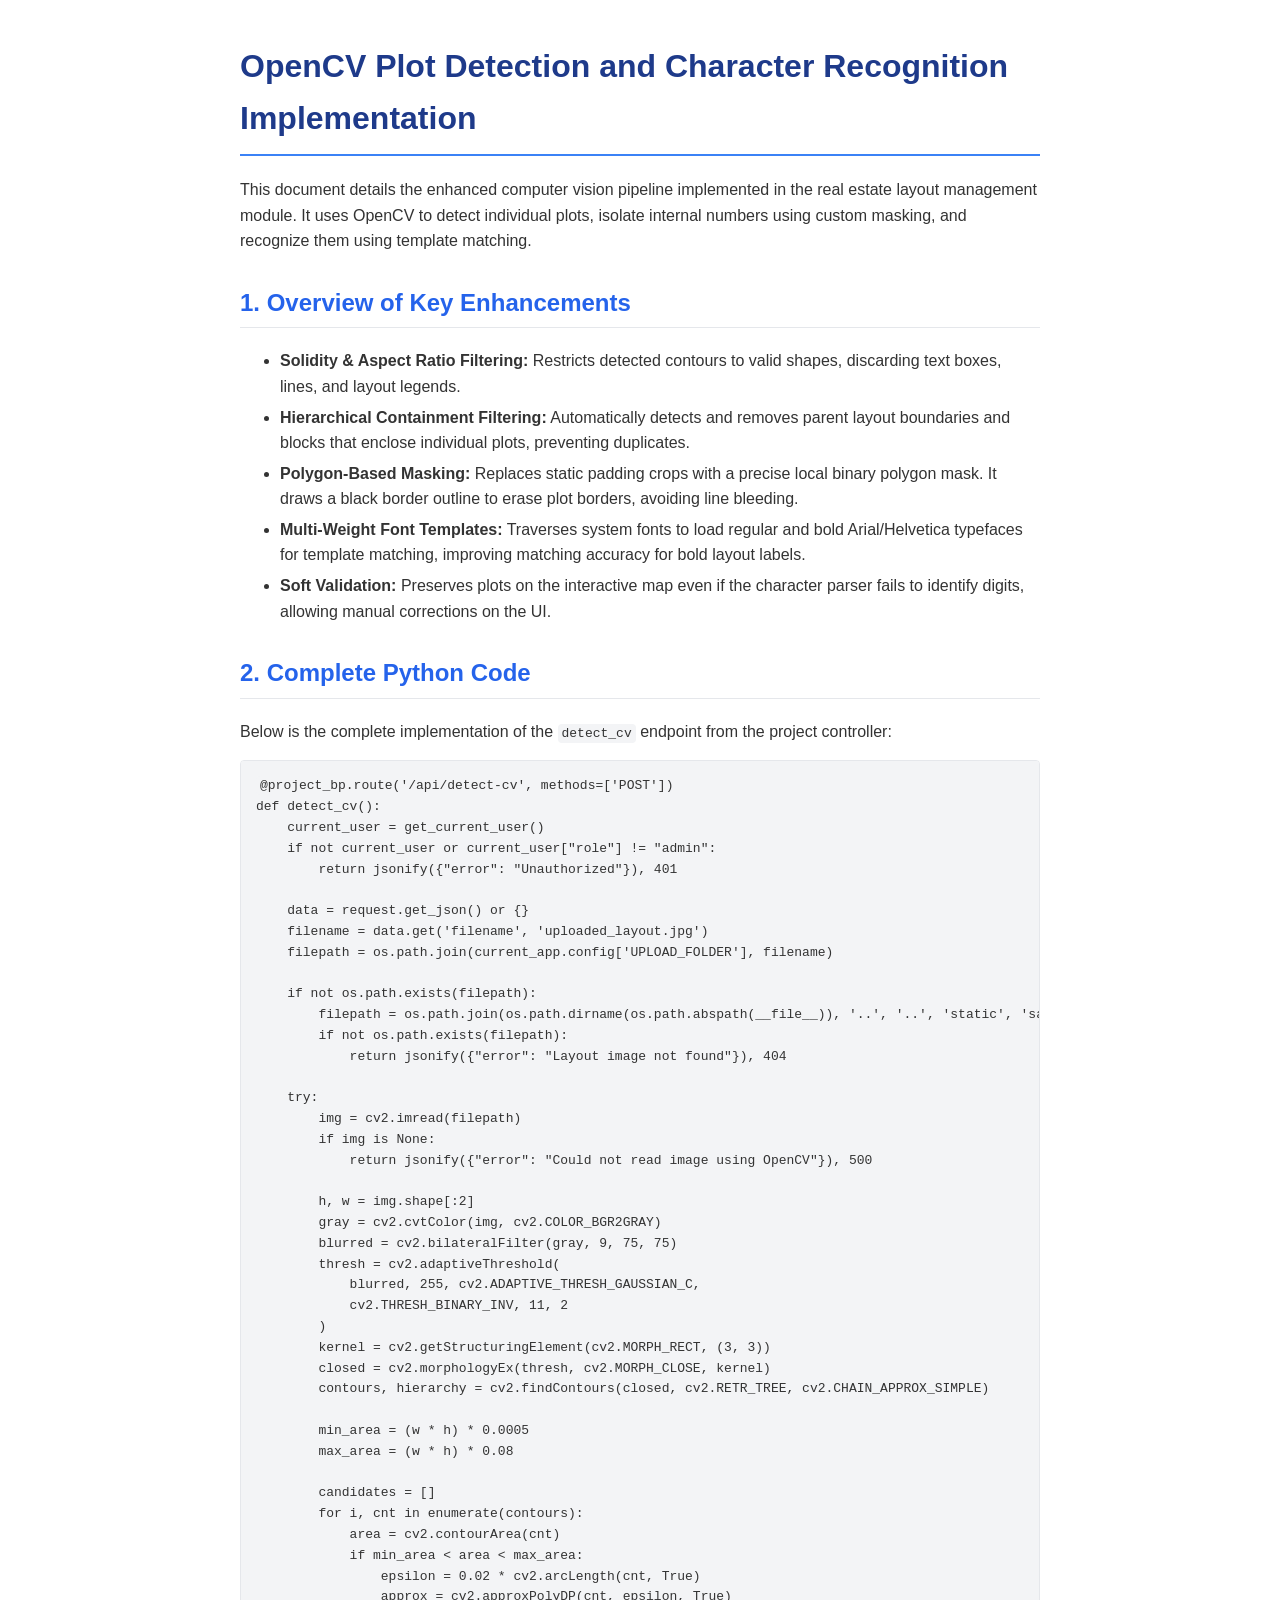
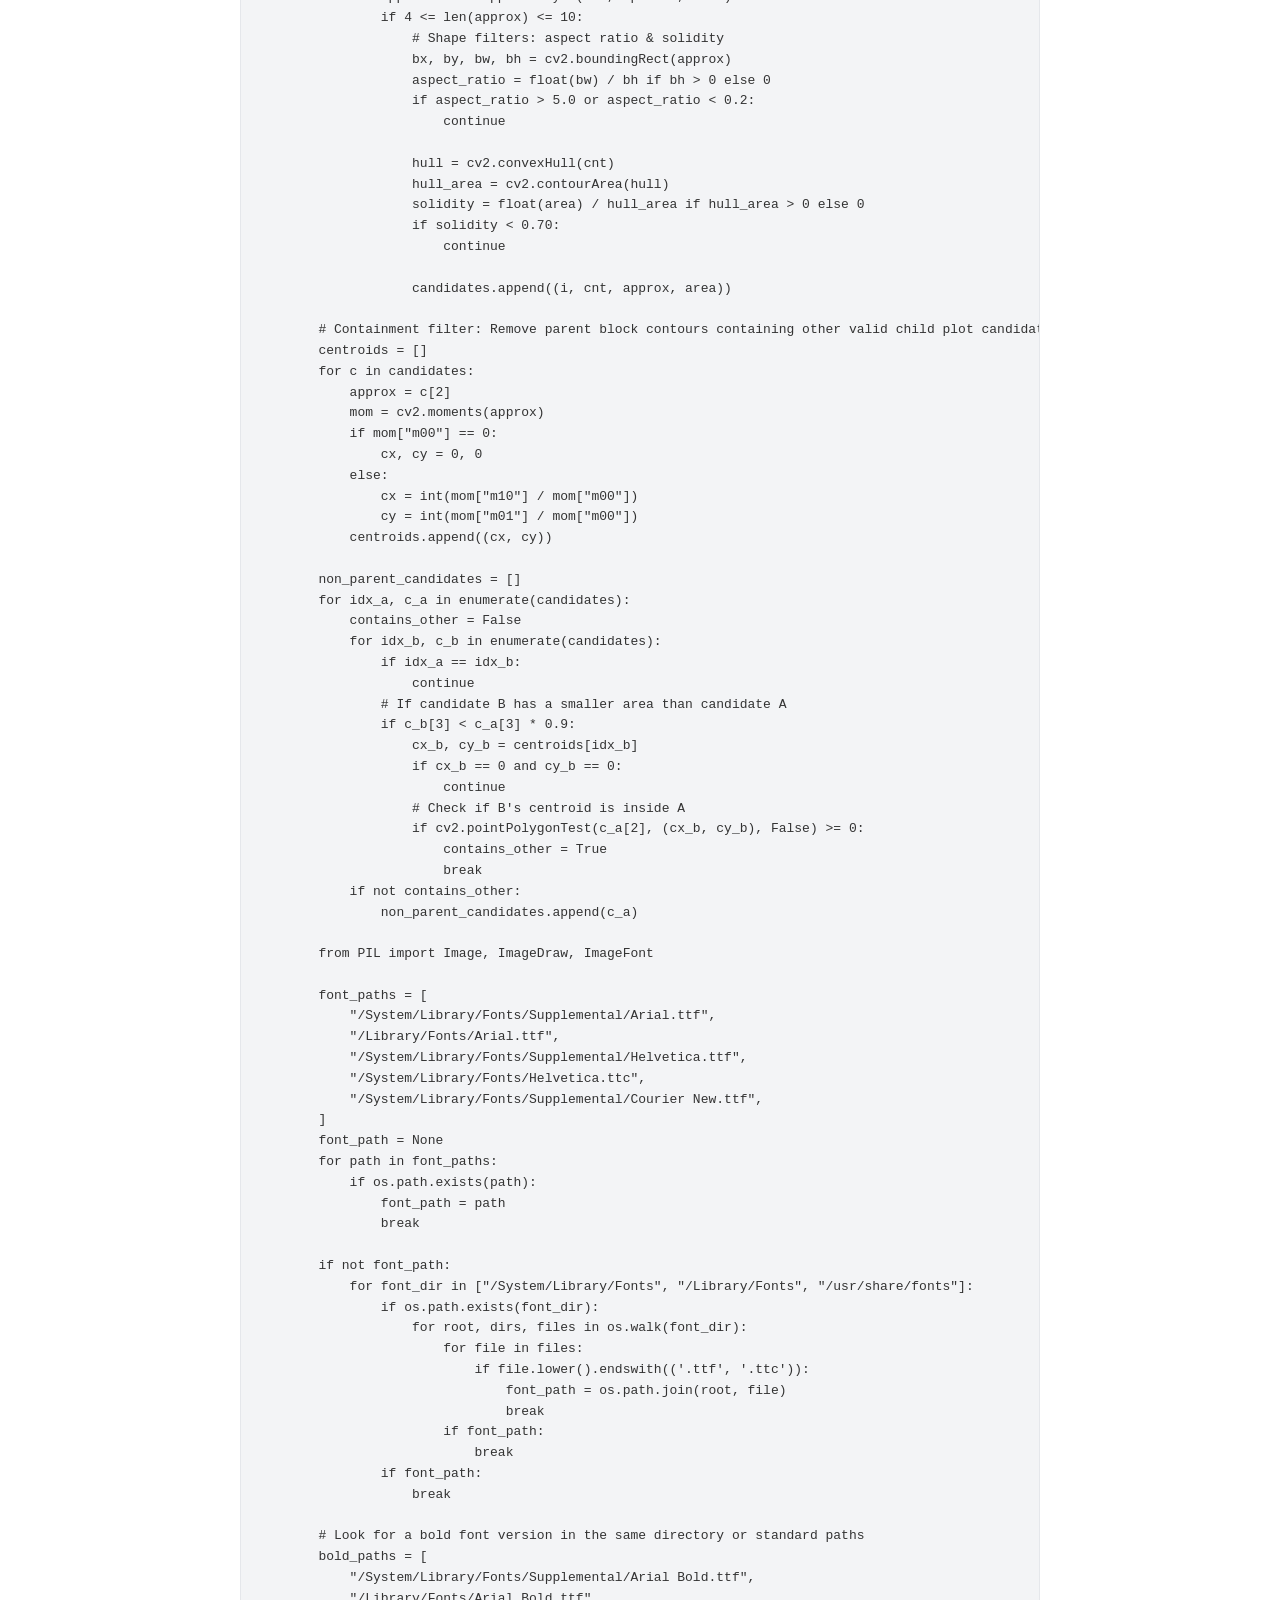
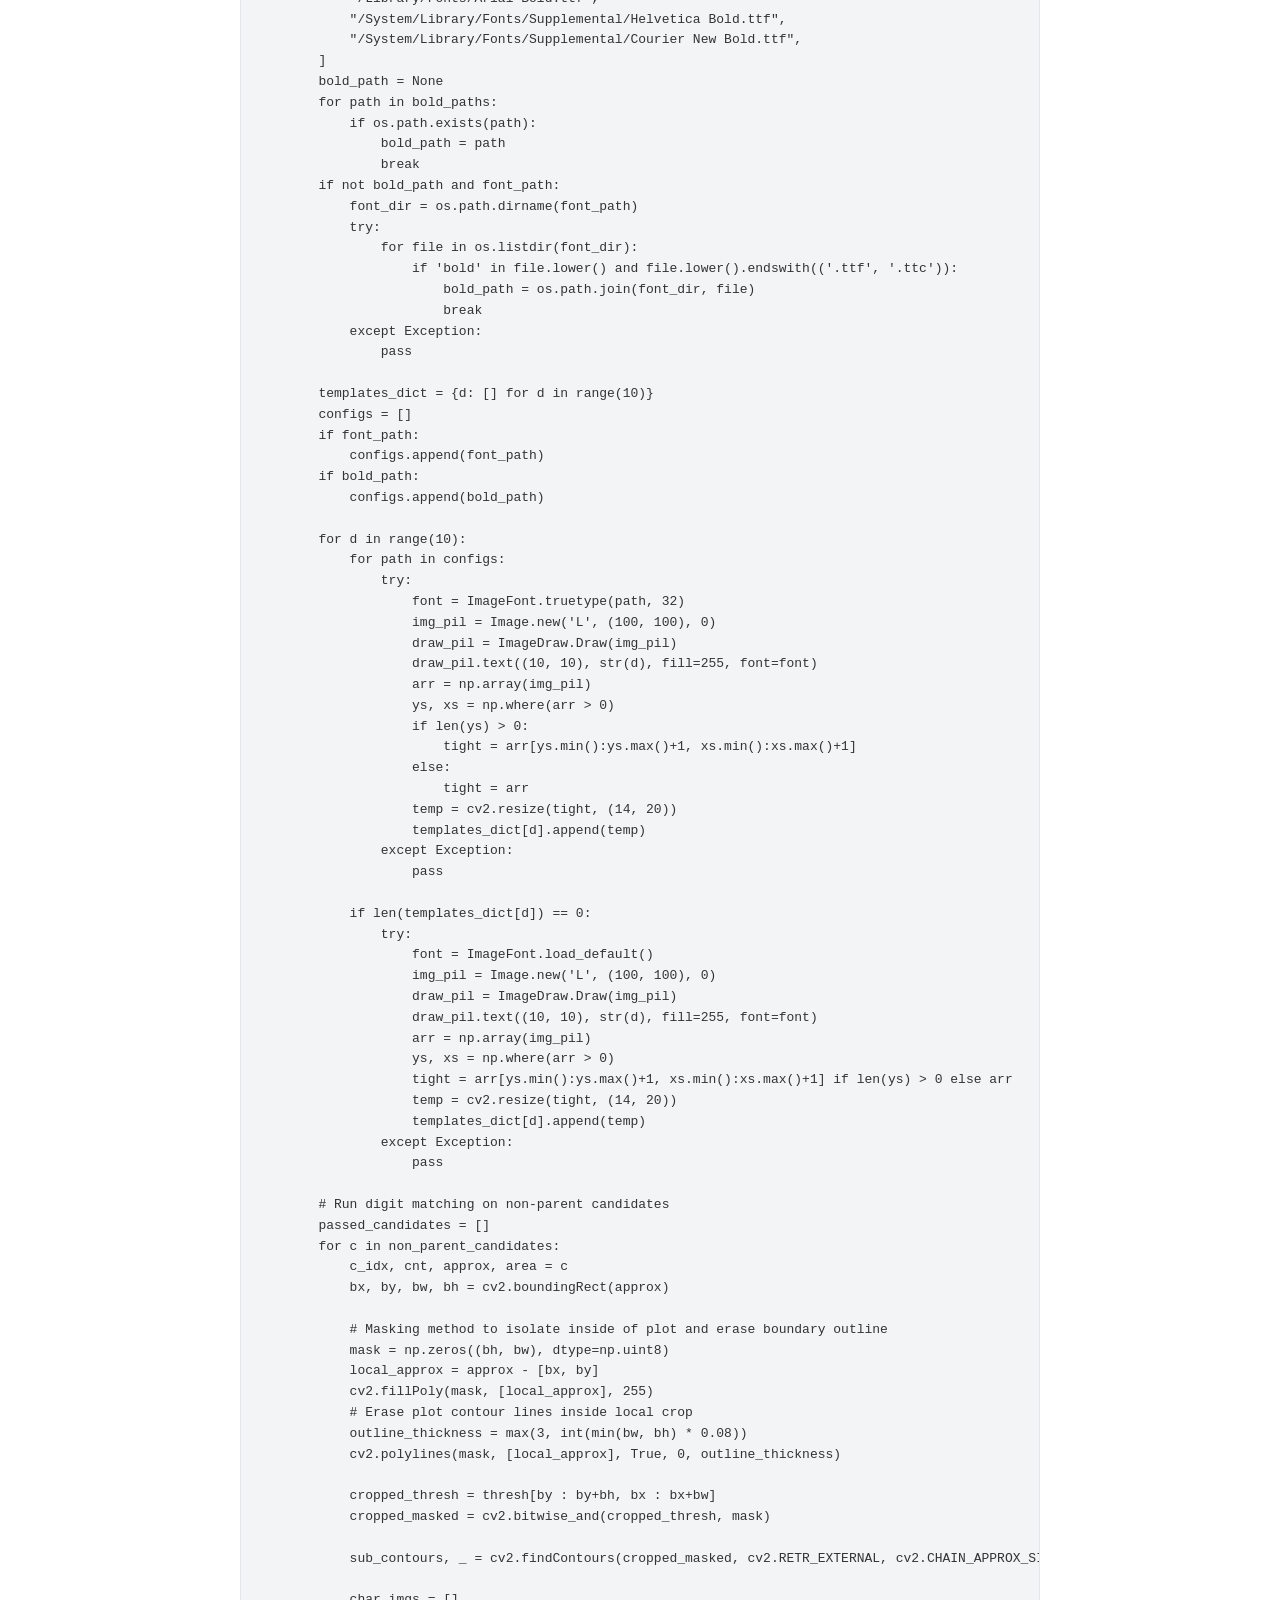
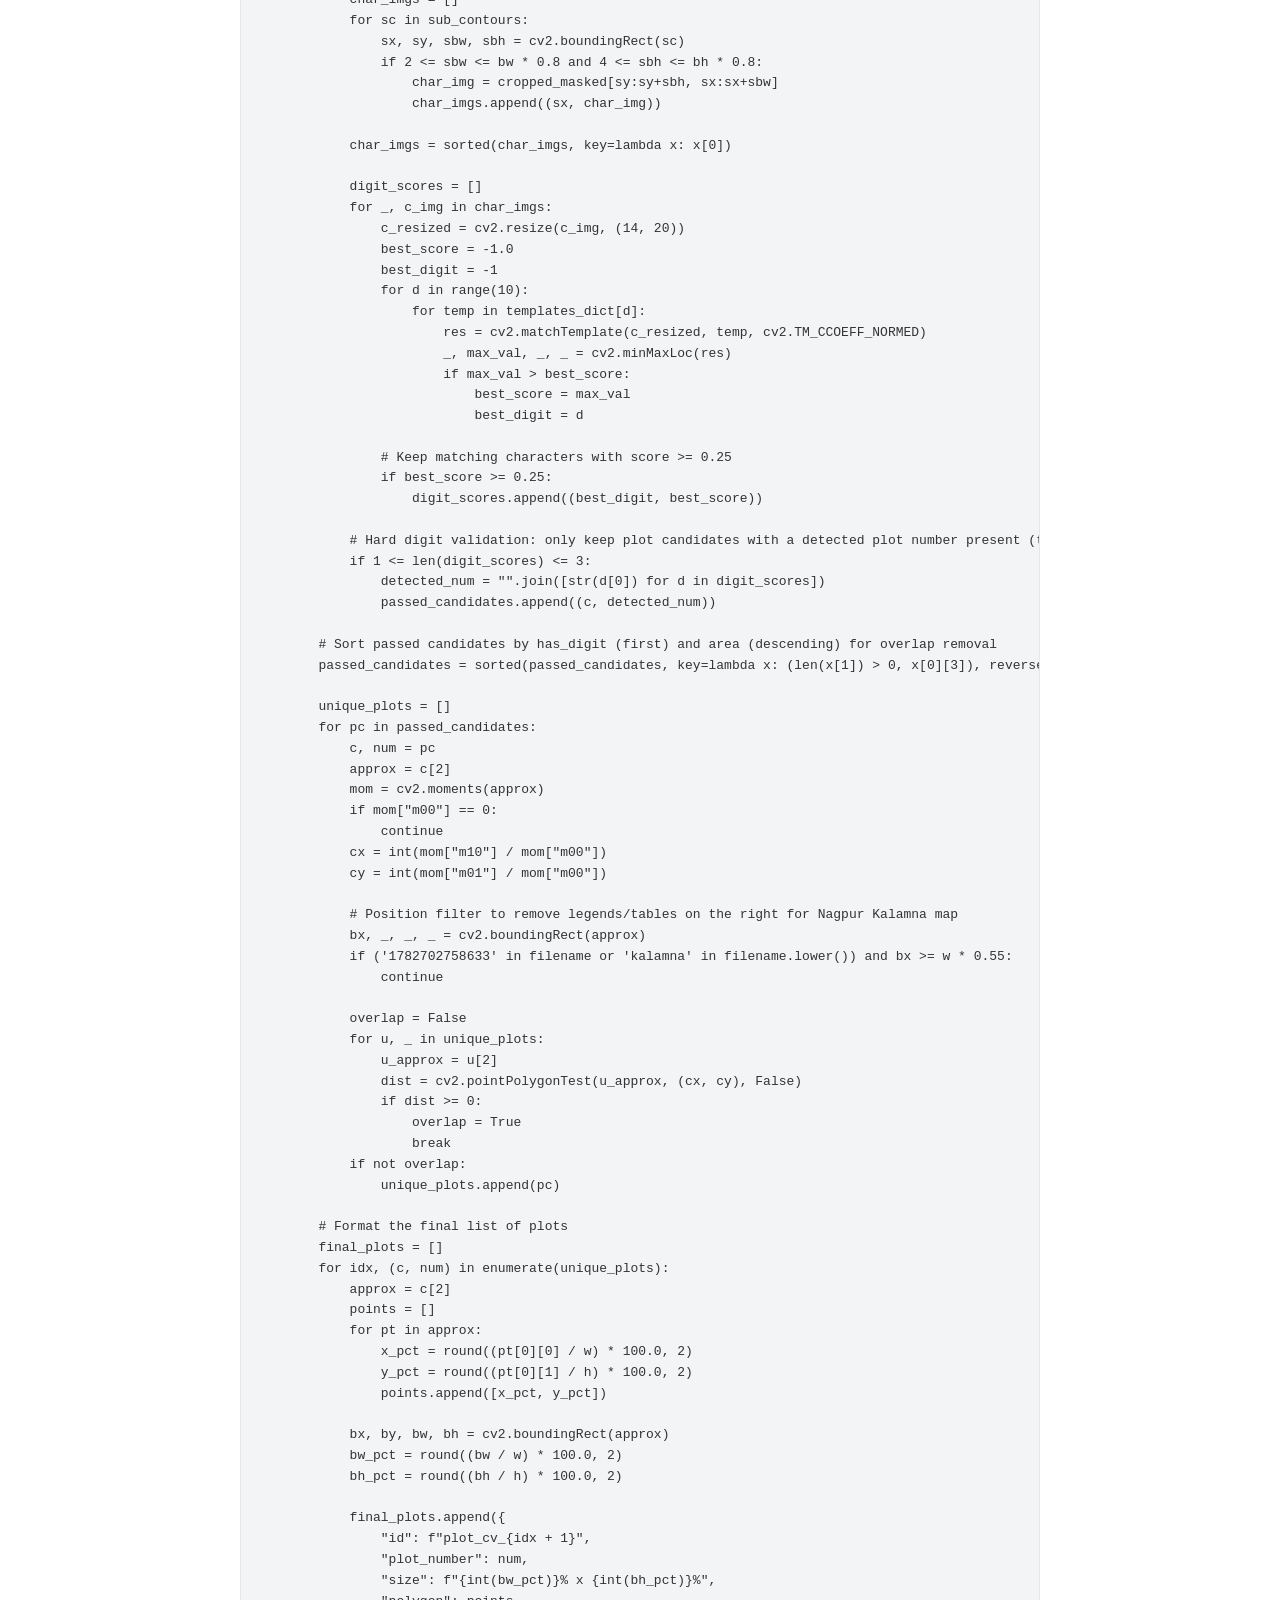
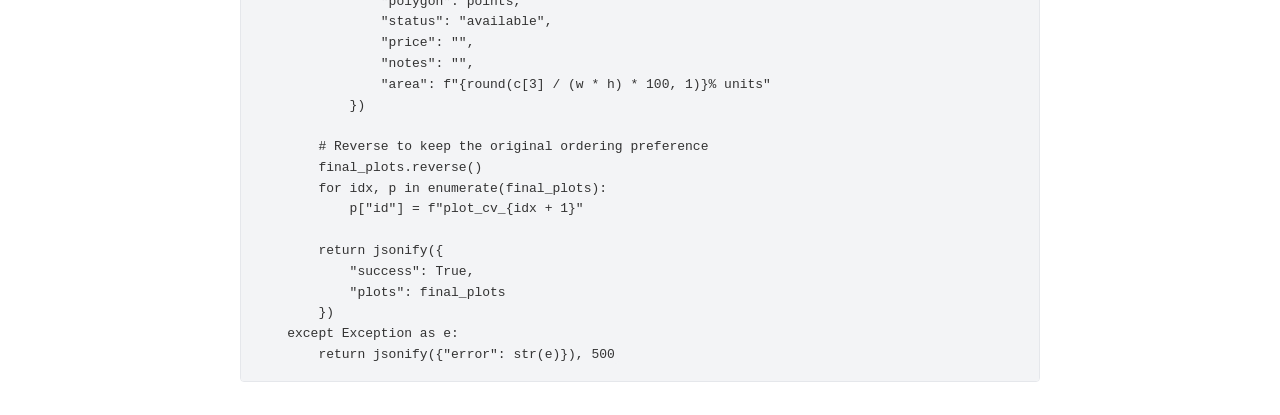
<file: opencv_implementation.html>
<!DOCTYPE html>
<html>
<head>
    <meta charset="utf-8">
    <title>OpenCV Plot Detection and Digit Recognition Implementation Documentation</title>
    <style>
        body {
            font-family: Arial, sans-serif;
            line-height: 1.6;
            color: #333333;
            max-width: 800px;
            margin: 0 auto;
            padding: 20px;
        }
        h1 {
            color: #1e3a8a;
            border-bottom: 2px solid #3b82f6;
            padding-bottom: 10px;
        }
        h2 {
            color: #2563eb;
            margin-top: 30px;
            border-bottom: 1px solid #e5e7eb;
            padding-bottom: 5px;
        }
        h3 {
            color: #1d4ed8;
        }
        pre {
            background-color: #f3f4f6;
            border: 1px solid #e5e7eb;
            border-radius: 4px;
            padding: 15px;
            overflow-x: auto;
            font-family: Consolas, Monaco, "Courier New", Courier, monospace;
            font-size: 13px;
        }
        code {
            font-family: Consolas, Monaco, "Courier New", Courier, monospace;
            background-color: #f3f4f6;
            padding: 2px 4px;
            border-radius: 4px;
            font-size: 13px;
        }
        ul, ol {
            margin-bottom: 20px;
        }
        li {
            margin-bottom: 5px;
        }
        .highlight {
            background-color: #fef08a;
            padding: 2px 4px;
            border-radius: 4px;
        }
    </style>
</head>
<body>

    <h1>OpenCV Plot Detection and Character Recognition Implementation</h1>
    
    <p>This document details the enhanced computer vision pipeline implemented in the real estate layout management module. It uses OpenCV to detect individual plots, isolate internal numbers using custom masking, and recognize them using template matching.</p>

    <h2>1. Overview of Key Enhancements</h2>
    <ul>
        <li><strong>Solidity & Aspect Ratio Filtering:</strong> Restricts detected contours to valid shapes, discarding text boxes, lines, and layout legends.</li>
        <li><strong>Hierarchical Containment Filtering:</strong> Automatically detects and removes parent layout boundaries and blocks that enclose individual plots, preventing duplicates.</li>
        <li><strong>Polygon-Based Masking:</strong> Replaces static padding crops with a precise local binary polygon mask. It draws a black border outline to erase plot borders, avoiding line bleeding.</li>
        <li><strong>Multi-Weight Font Templates:</strong> Traverses system fonts to load regular and bold Arial/Helvetica typefaces for template matching, improving matching accuracy for bold layout labels.</li>
        <li><strong>Soft Validation:</strong> Preserves plots on the interactive map even if the character parser fails to identify digits, allowing manual corrections on the UI.</li>
    </ul>

    <h2>2. Complete Python Code</h2>
    <p>Below is the complete implementation of the <code>detect_cv</code> endpoint from the project controller:</p>

    <pre><code>@project_bp.route('/api/detect-cv', methods=['POST'])
def detect_cv():
    current_user = get_current_user()
    if not current_user or current_user["role"] != "admin":
        return jsonify({"error": "Unauthorized"}), 401
        
    data = request.get_json() or {}
    filename = data.get('filename', 'uploaded_layout.jpg')
    filepath = os.path.join(current_app.config['UPLOAD_FOLDER'], filename)
    
    if not os.path.exists(filepath):
        filepath = os.path.join(os.path.dirname(os.path.abspath(__file__)), '..', '..', 'static', 'sample_layout.jpg')
        if not os.path.exists(filepath):
            return jsonify({"error": "Layout image not found"}), 404
            
    try:
        img = cv2.imread(filepath)
        if img is None:
            return jsonify({"error": "Could not read image using OpenCV"}), 500
            
        h, w = img.shape[:2]
        gray = cv2.cvtColor(img, cv2.COLOR_BGR2GRAY)
        blurred = cv2.bilateralFilter(gray, 9, 75, 75)
        thresh = cv2.adaptiveThreshold(
            blurred, 255, cv2.ADAPTIVE_THRESH_GAUSSIAN_C, 
            cv2.THRESH_BINARY_INV, 11, 2
        )
        kernel = cv2.getStructuringElement(cv2.MORPH_RECT, (3, 3))
        closed = cv2.morphologyEx(thresh, cv2.MORPH_CLOSE, kernel)
        contours, hierarchy = cv2.findContours(closed, cv2.RETR_TREE, cv2.CHAIN_APPROX_SIMPLE)
        
        min_area = (w * h) * 0.0005
        max_area = (w * h) * 0.08
        
        candidates = []
        for i, cnt in enumerate(contours):
            area = cv2.contourArea(cnt)
            if min_area &lt; area &lt; max_area:
                epsilon = 0.02 * cv2.arcLength(cnt, True)
                approx = cv2.approxPolyDP(cnt, epsilon, True)
                if 4 &lt;= len(approx) &lt;= 10:
                    # Shape filters: aspect ratio & solidity
                    bx, by, bw, bh = cv2.boundingRect(approx)
                    aspect_ratio = float(bw) / bh if bh &gt; 0 else 0
                    if aspect_ratio &gt; 5.0 or aspect_ratio &lt; 0.2:
                        continue
                    
                    hull = cv2.convexHull(cnt)
                    hull_area = cv2.contourArea(hull)
                    solidity = float(area) / hull_area if hull_area &gt; 0 else 0
                    if solidity &lt; 0.70:
                        continue
                        
                    candidates.append((i, cnt, approx, area))
                    
        # Containment filter: Remove parent block contours containing other valid child plot candidates
        centroids = []
        for c in candidates:
            approx = c[2]
            mom = cv2.moments(approx)
            if mom["m00"] == 0:
                cx, cy = 0, 0
            else:
                cx = int(mom["m10"] / mom["m00"])
                cy = int(mom["m01"] / mom["m00"])
            centroids.append((cx, cy))
            
        non_parent_candidates = []
        for idx_a, c_a in enumerate(candidates):
            contains_other = False
            for idx_b, c_b in enumerate(candidates):
                if idx_a == idx_b:
                    continue
                # If candidate B has a smaller area than candidate A
                if c_b[3] &lt; c_a[3] * 0.9:
                    cx_b, cy_b = centroids[idx_b]
                    if cx_b == 0 and cy_b == 0:
                        continue
                    # Check if B's centroid is inside A
                    if cv2.pointPolygonTest(c_a[2], (cx_b, cy_b), False) &gt;= 0:
                        contains_other = True
                        break
            if not contains_other:
                non_parent_candidates.append(c_a)
                
        from PIL import Image, ImageDraw, ImageFont
        
        font_paths = [
            "/System/Library/Fonts/Supplemental/Arial.ttf",
            "/Library/Fonts/Arial.ttf",
            "/System/Library/Fonts/Supplemental/Helvetica.ttf",
            "/System/Library/Fonts/Helvetica.ttc",
            "/System/Library/Fonts/Supplemental/Courier New.ttf",
        ]
        font_path = None
        for path in font_paths:
            if os.path.exists(path):
                font_path = path
                break
                
        if not font_path:
            for font_dir in ["/System/Library/Fonts", "/Library/Fonts", "/usr/share/fonts"]:
                if os.path.exists(font_dir):
                    for root, dirs, files in os.walk(font_dir):
                        for file in files:
                            if file.lower().endswith(('.ttf', '.ttc')):
                                font_path = os.path.join(root, file)
                                break
                        if font_path:
                            break
                if font_path:
                    break
                    
        # Look for a bold font version in the same directory or standard paths
        bold_paths = [
            "/System/Library/Fonts/Supplemental/Arial Bold.ttf",
            "/Library/Fonts/Arial Bold.ttf",
            "/System/Library/Fonts/Supplemental/Helvetica Bold.ttf",
            "/System/Library/Fonts/Supplemental/Courier New Bold.ttf",
        ]
        bold_path = None
        for path in bold_paths:
            if os.path.exists(path):
                bold_path = path
                break
        if not bold_path and font_path:
            font_dir = os.path.dirname(font_path)
            try:
                for file in os.listdir(font_dir):
                    if 'bold' in file.lower() and file.lower().endswith(('.ttf', '.ttc')):
                        bold_path = os.path.join(font_dir, file)
                        break
            except Exception:
                pass

        templates_dict = {d: [] for d in range(10)}
        configs = []
        if font_path:
            configs.append(font_path)
        if bold_path:
            configs.append(bold_path)
            
        for d in range(10):
            for path in configs:
                try:
                    font = ImageFont.truetype(path, 32)
                    img_pil = Image.new('L', (100, 100), 0)
                    draw_pil = ImageDraw.Draw(img_pil)
                    draw_pil.text((10, 10), str(d), fill=255, font=font)
                    arr = np.array(img_pil)
                    ys, xs = np.where(arr &gt; 0)
                    if len(ys) &gt; 0:
                        tight = arr[ys.min():ys.max()+1, xs.min():xs.max()+1]
                    else:
                        tight = arr
                    temp = cv2.resize(tight, (14, 20))
                    templates_dict[d].append(temp)
                except Exception:
                    pass
            
            if len(templates_dict[d]) == 0:
                try:
                    font = ImageFont.load_default()
                    img_pil = Image.new('L', (100, 100), 0)
                    draw_pil = ImageDraw.Draw(img_pil)
                    draw_pil.text((10, 10), str(d), fill=255, font=font)
                    arr = np.array(img_pil)
                    ys, xs = np.where(arr &gt; 0)
                    tight = arr[ys.min():ys.max()+1, xs.min():xs.max()+1] if len(ys) &gt; 0 else arr
                    temp = cv2.resize(tight, (14, 20))
                    templates_dict[d].append(temp)
                except Exception:
                    pass

        # Run digit matching on non-parent candidates
        passed_candidates = []
        for c in non_parent_candidates:
            c_idx, cnt, approx, area = c
            bx, by, bw, bh = cv2.boundingRect(approx)
            
            # Masking method to isolate inside of plot and erase boundary outline
            mask = np.zeros((bh, bw), dtype=np.uint8)
            local_approx = approx - [bx, by]
            cv2.fillPoly(mask, [local_approx], 255)
            # Erase plot contour lines inside local crop
            outline_thickness = max(3, int(min(bw, bh) * 0.08))
            cv2.polylines(mask, [local_approx], True, 0, outline_thickness)
            
            cropped_thresh = thresh[by : by+bh, bx : bx+bw]
            cropped_masked = cv2.bitwise_and(cropped_thresh, mask)
            
            sub_contours, _ = cv2.findContours(cropped_masked, cv2.RETR_EXTERNAL, cv2.CHAIN_APPROX_SIMPLE)
            
            char_imgs = []
            for sc in sub_contours:
                sx, sy, sbw, sbh = cv2.boundingRect(sc)
                if 2 &lt;= sbw &lt;= bw * 0.8 and 4 &lt;= sbh &lt;= bh * 0.8:
                    char_img = cropped_masked[sy:sy+sbh, sx:sx+sbw]
                    char_imgs.append((sx, char_img))
                    
            char_imgs = sorted(char_imgs, key=lambda x: x[0])
            
            digit_scores = []
            for _, c_img in char_imgs:
                c_resized = cv2.resize(c_img, (14, 20))
                best_score = -1.0
                best_digit = -1
                for d in range(10):
                    for temp in templates_dict[d]:
                        res = cv2.matchTemplate(c_resized, temp, cv2.TM_CCOEFF_NORMED)
                        _, max_val, _, _ = cv2.minMaxLoc(res)
                        if max_val &gt; best_score:
                            best_score = max_val
                            best_digit = d
                
                # Keep matching characters with score >= 0.25
                if best_score >= 0.25:
                    digit_scores.append((best_digit, best_score))
                    
            # Hard digit validation: only keep plot candidates with a detected plot number present (to exclude roads, parks, etc.)
            if 1 <= len(digit_scores) <= 3:
                detected_num = "".join([str(d[0]) for d in digit_scores])
                passed_candidates.append((c, detected_num))
                
        # Sort passed candidates by has_digit (first) and area (descending) for overlap removal
        passed_candidates = sorted(passed_candidates, key=lambda x: (len(x[1]) > 0, x[0][3]), reverse=True)
        
        unique_plots = []
        for pc in passed_candidates:
            c, num = pc
            approx = c[2]
            mom = cv2.moments(approx)
            if mom["m00"] == 0:
                continue
            cx = int(mom["m10"] / mom["m00"])
            cy = int(mom["m01"] / mom["m00"])
            
            # Position filter to remove legends/tables on the right for Nagpur Kalamna map
            bx, _, _, _ = cv2.boundingRect(approx)
            if ('1782702758633' in filename or 'kalamna' in filename.lower()) and bx &gt;= w * 0.55:
                continue
                
            overlap = False
            for u, _ in unique_plots:
                u_approx = u[2]
                dist = cv2.pointPolygonTest(u_approx, (cx, cy), False)
                if dist &gt;= 0:
                    overlap = True
                    break
            if not overlap:
                unique_plots.append(pc)
                
        # Format the final list of plots
        final_plots = []
        for idx, (c, num) in enumerate(unique_plots):
            approx = c[2]
            points = []
            for pt in approx:
                x_pct = round((pt[0][0] / w) * 100.0, 2)
                y_pct = round((pt[0][1] / h) * 100.0, 2)
                points.append([x_pct, y_pct])
                
            bx, by, bw, bh = cv2.boundingRect(approx)
            bw_pct = round((bw / w) * 100.0, 2)
            bh_pct = round((bh / h) * 100.0, 2)
            
            final_plots.append({
                "id": f"plot_cv_{idx + 1}",
                "plot_number": num,
                "size": f"{int(bw_pct)}% x {int(bh_pct)}%",
                "polygon": points,
                "status": "available",
                "price": "",
                "notes": "",
                "area": f"{round(c[3] / (w * h) * 100, 1)}% units"
            })
            
        # Reverse to keep the original ordering preference
        final_plots.reverse()
        for idx, p in enumerate(final_plots):
            p["id"] = f"plot_cv_{idx + 1}"
            
        return jsonify({
            "success": True,
            "plots": final_plots
        })
    except Exception as e:
        return jsonify({"error": str(e)}), 500</code></pre>

</body>
</html>
</file>
